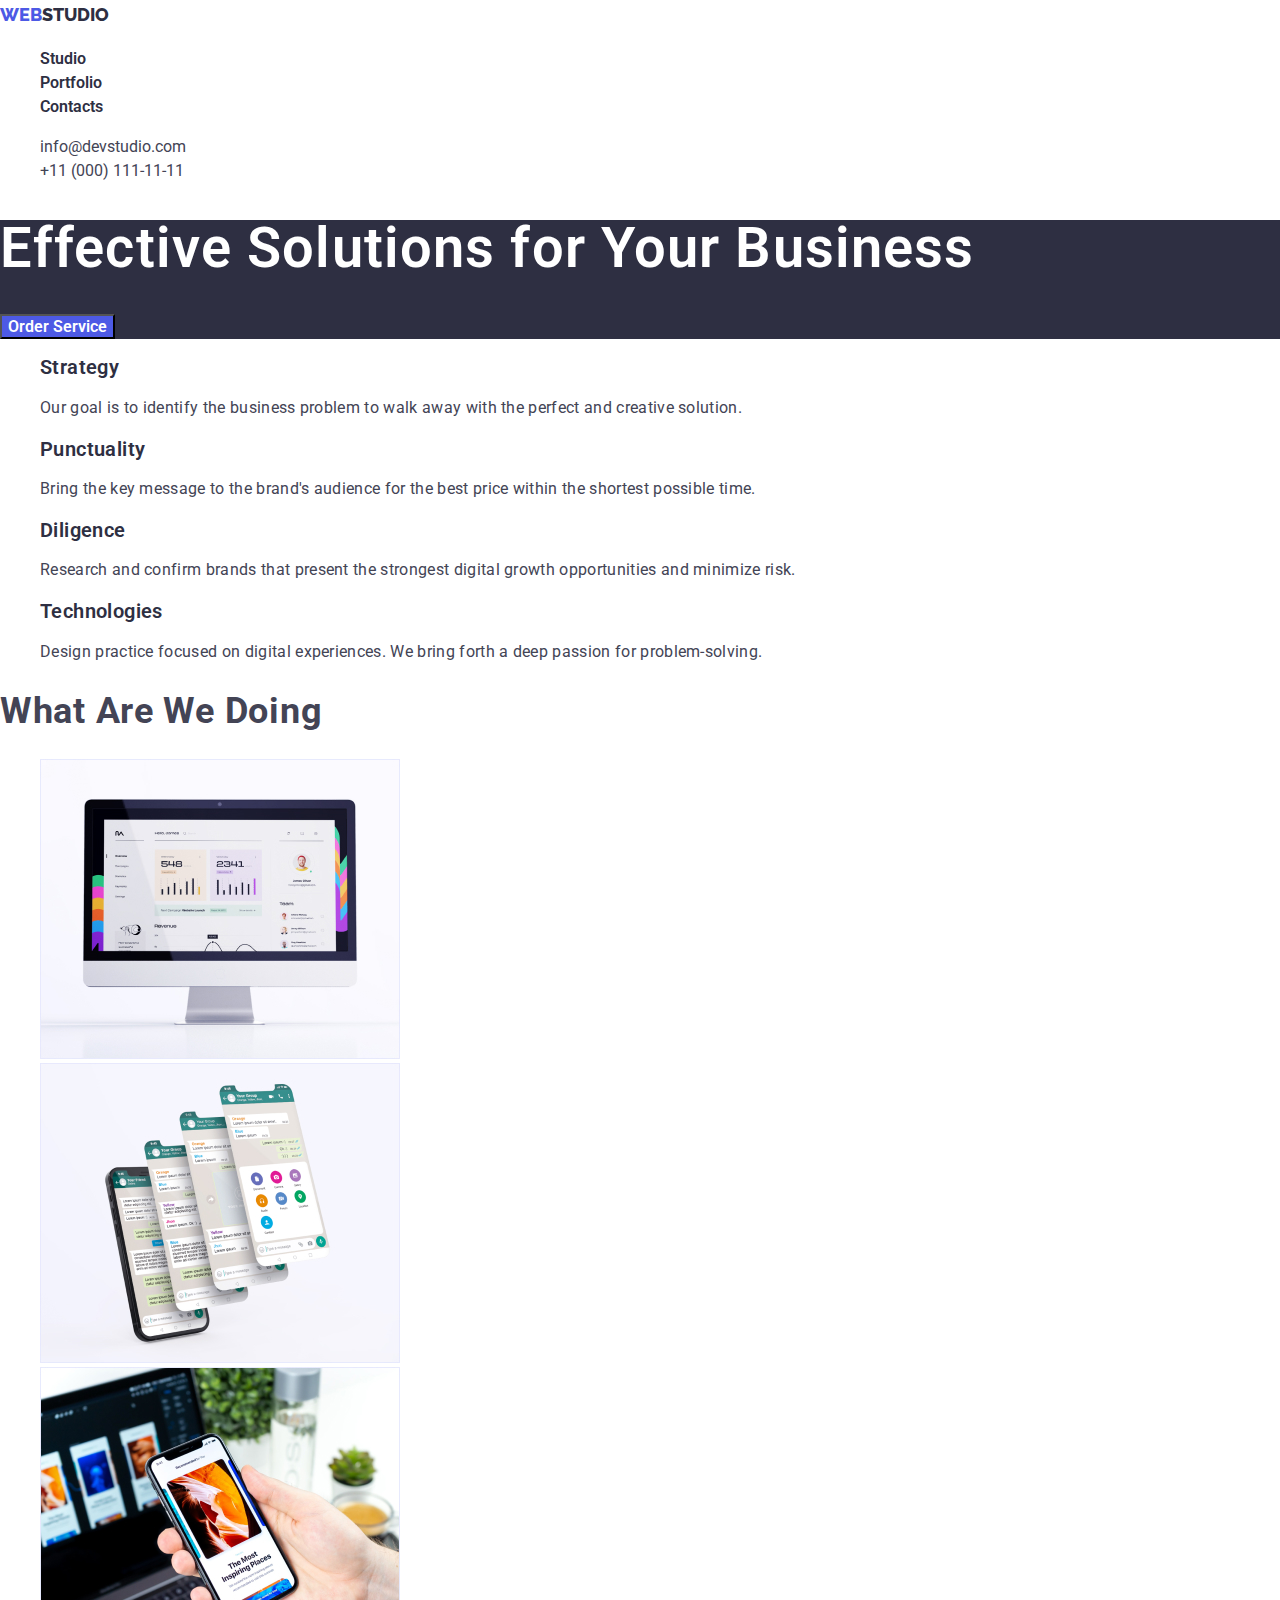
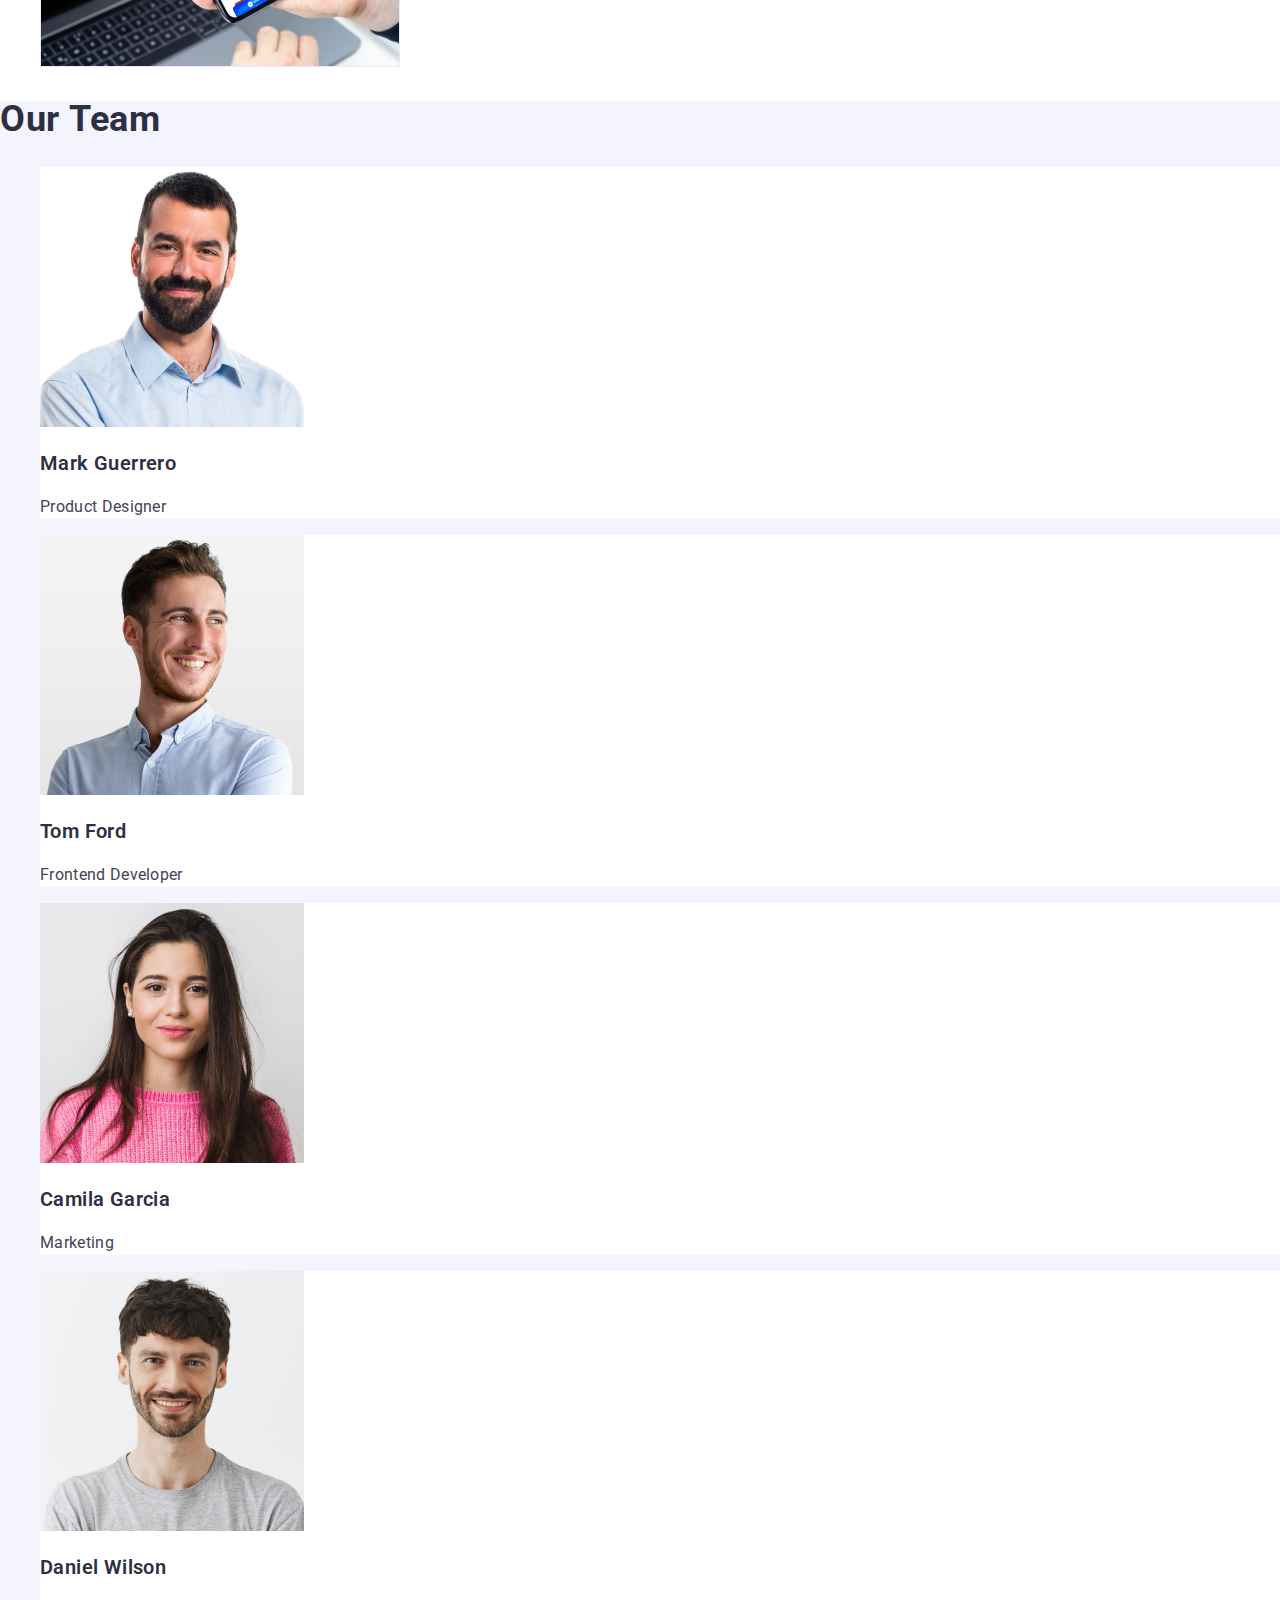
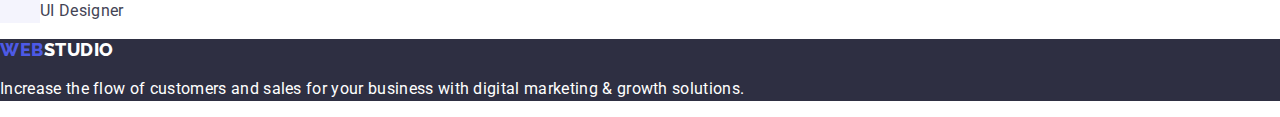
<file: index.html>
<!DOCTYPE html>
<html lang="en">
  <head>
    <meta charset="UTF-8" />
    <meta http-equiv="X-UA-Compatible" content="IE=edge" />
    <meta name="viewport" content="width=device-width, initial-scale=1.0" />
    <title>Web Studio</title>
    <link rel="stylesheet" href="css/styles.css" />
    <link
      href="https://fonts.googleapis.com/css2?family=Raleway:wght@800&family=Roboto:wght@400;500;700;900&display=swap"
      rel="stylesheet"
    />
  </head>
  <body class="body">
    <header class="header">
      <nav class="header-navigation">
        <a class="header-link" href="index.html">Web<span>Studio</span></a>
        <ul class="header-list">
          <li class="header-item"><a class="nav-link" href="#">Studio</a></li>
          <li class="header-item"><a class="nav-link" href="portfolio.html">Portfolio</a></li>
          <li class="header-item"><a class="nav-link" href="#">Contacts</a></li>
        </ul>
      </nav>
      <ul class="header-list">
        <li class="header-item">
          <a class="contacts" href="mailto:info@devstudio.com">info@devstudio.com</a>
        </li>
        <li class="header-item">
          <a class="contacts" href="tel:+11(000)1111111">+11 (000) 111-11-11</a>
        </li>
      </ul>
    </header>
    <main>
      <section class="section">
        <h1 class="section-title">Effective Solutions for Your Business</h1>
        <button class="section-button" type="button">Order Service</button>
      </section>
      <section class="section2">
        <ul class="section2-list">
          <li class="section2-item">
            <h2 class="title2">Strategy</h2>
            <p class="section2-paragraph">
              Our goal is to identify the business problem to walk away with the perfect and
              creative solution.
            </p>
          </li>
          <li class="section2-item">
            <h2 class="title2">Punctuality</h2>
            <p class="section2-paragraph">
              Bring the key message to the brand's audience for the best price within the shortest
              possible time.
            </p>
          </li>
          <li class="section2-item">
            <h2 class="title2">Diligence</h2>
            <p class="section2-paragraph">
              Research and confirm brands that present the strongest digital growth opportunities
              and minimize risk.
            </p>
          </li>
          <li class="section2-item">
            <h2 class="title2">Technologies</h2>
            <p class="section2-paragraph">
              Design practice focused on digital experiences. We bring forth a deep passion for
              problem-solving.
            </p>
          </li>
        </ul>
      </section>
      <section class="section3">
        <h2 class="section3-title">What are we doing</h2>
        <ul class="section3-list">
          <li class="section3-item">
            <img
              class="section3-img"
              src="img/comp.jpg"
              width="360"
              height="300"
              alt="Монитор с графиком"
            />
          </li>
          <li class="section3-item">
            <img
              class="section3-img"
              src="img/apka.jpg"
              width="360"
              height="300"
              alt="Месенджер(приложение)"
            />
          </li>
          <li class="section3-item">
            <img
              class="section3-img"
              src="img//tel.jpg"
              width="360"
              height="300"
              alt="Телефон с приложением"
            />
          </li>
        </ul>
      </section>
      <section class="section4">
        <h2 class="section4-titlel">Our Team</h2>
        <ul class="section4-list">
          <li class="section4-item">
            <img
              class="section4-img"
              src="img//mark.jpg"
              width="264"
              height="260"
              alt="Работники года"
            />
            <h3 class="section4-title">Mark Guerrero</h3>
            <p class="section4-paragraph">Product Designer</p>
          </li>
          <li class="section4-item">
            <img
              class="section4-img"
              src="img//tom.jpg"
              width="264"
              height="260"
              alt="Работники года"
            />
            <h3 class="section4-title">Tom Ford</h3>
            <p class="section4-paragraph">Frontend Developer</p>
          </li>
          <li class="section4-item">
            <img
              class="section4-img"
              src="img//camila.jpg"
              width="264"
              height="260"
              alt="Работники года"
            />
            <h3 class="section4-title">Camila Garcia</h3>
            <p class="section4-paragraph">Marketing</p>
          </li>
          <li class="section4-item">
            <img
              class="section4-img"
              src="img//danek.jpg"
              width="264"
              height="260"
              alt="Работники года"
            />
            <h3 class="section4-title">Daniel Wilson</h3>
            <p class="section4-paragraph">UI Designer</p>
          </li>
        </ul>
      </section>
    </main>
    <footer class="footer">
      <a class="footer-link" href="index.html">Web<span>Studio</span></a>
      <p class="footer-paragraph">
        Increase the flow of customers and sales for your business with digital marketing & growth
        solutions.
      </p>
    </footer>
  </body>
</html>
</file>
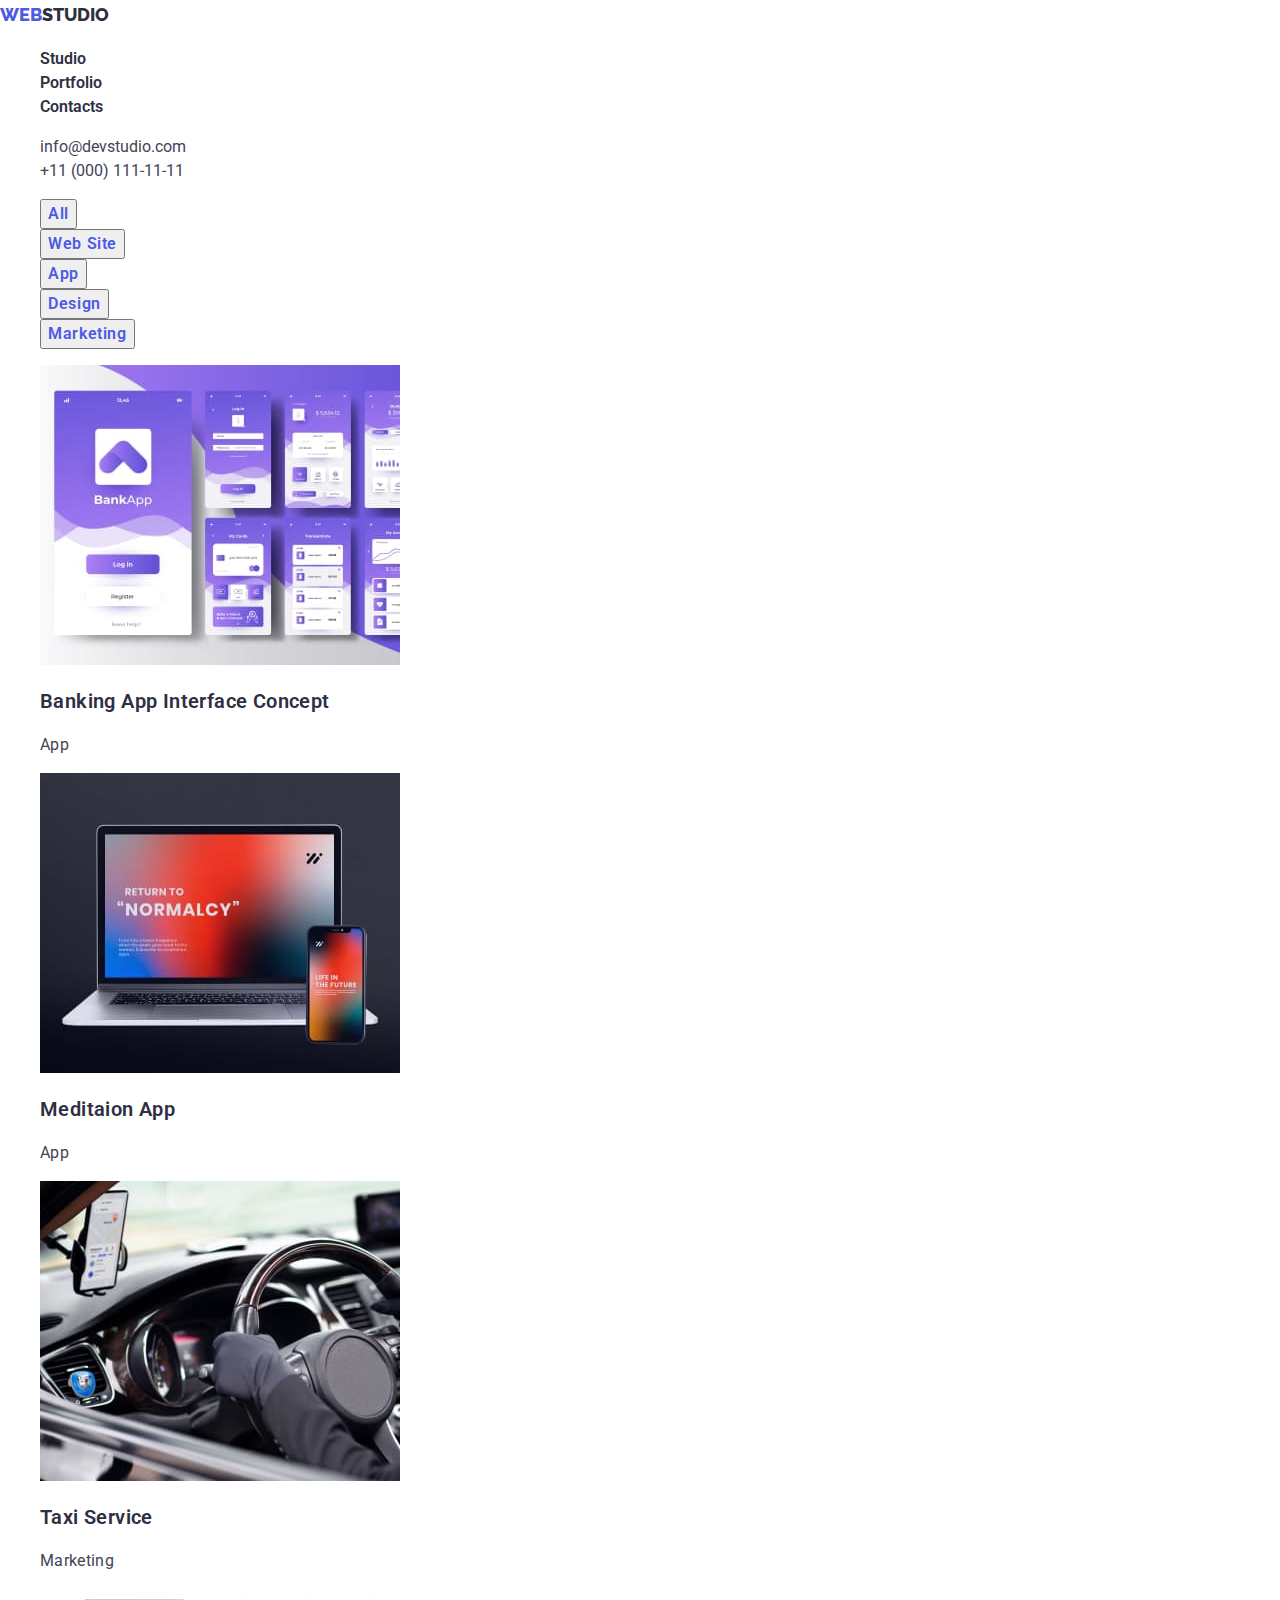
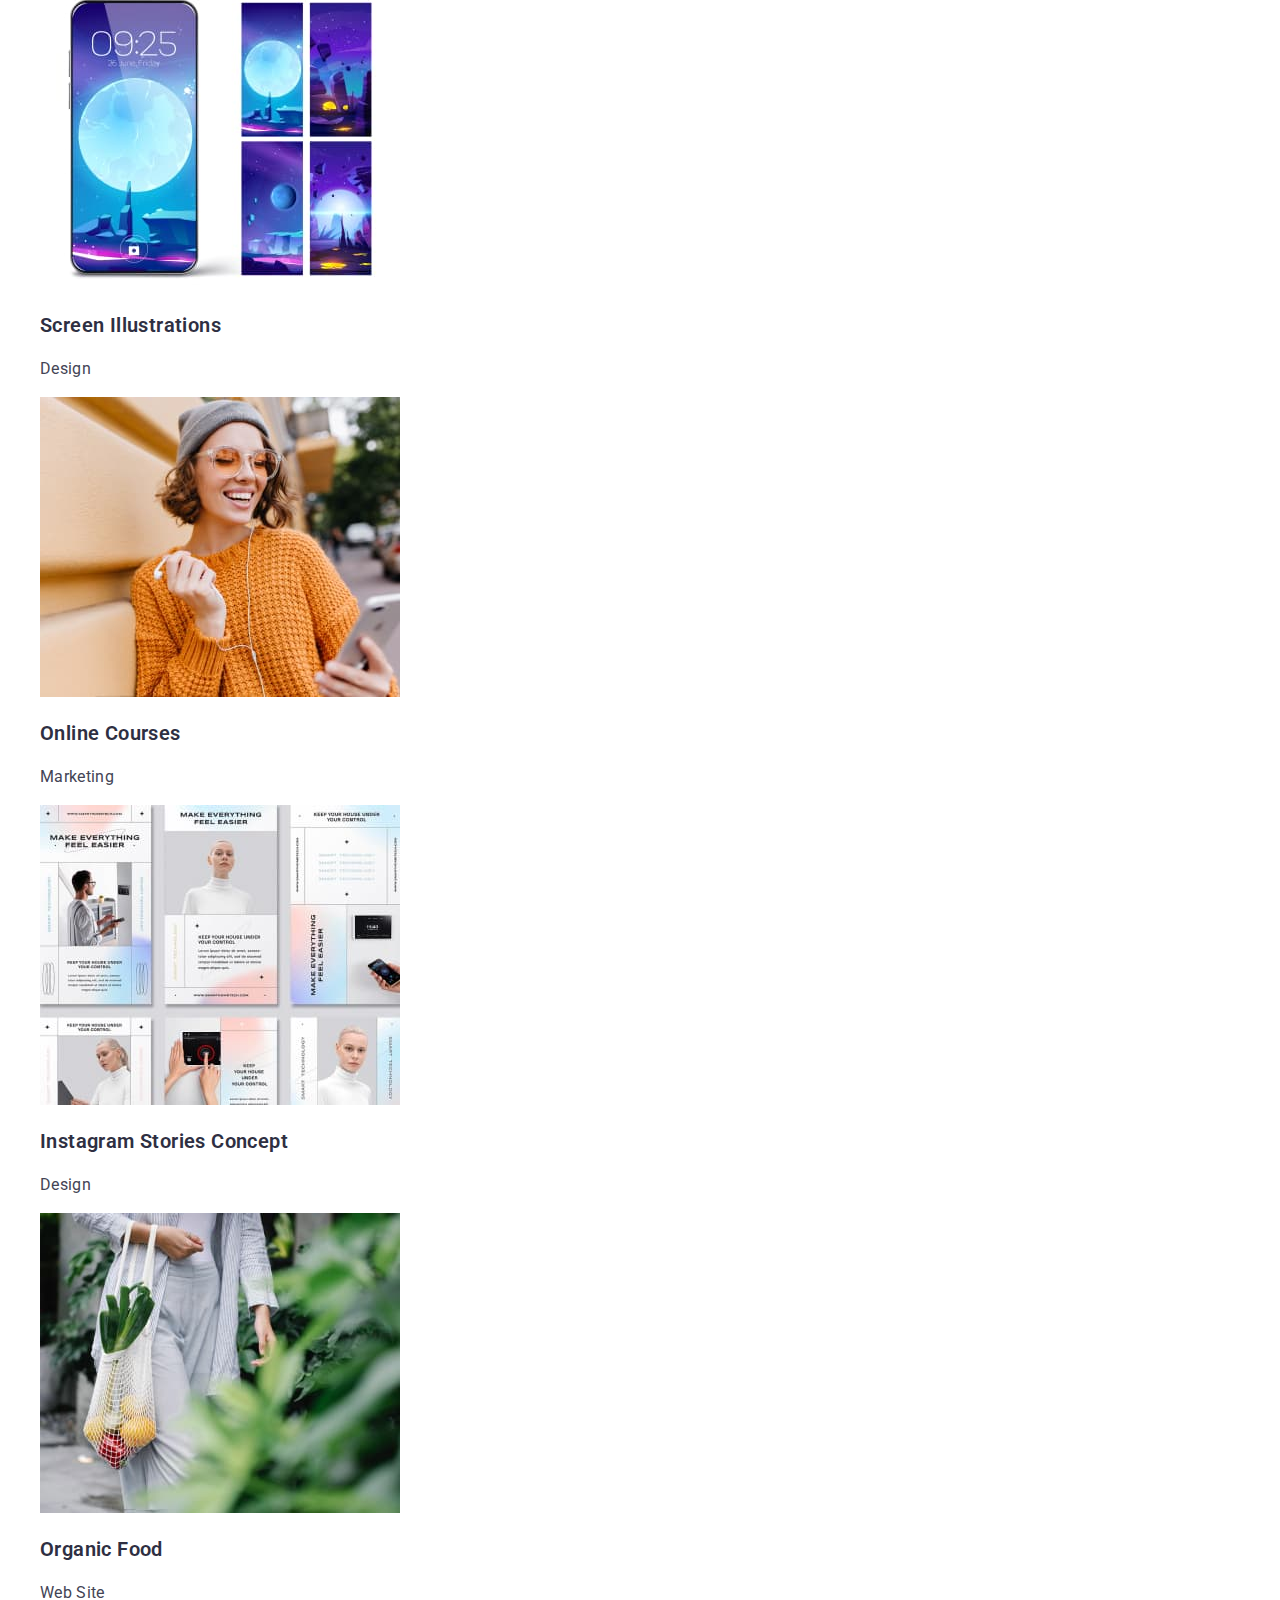
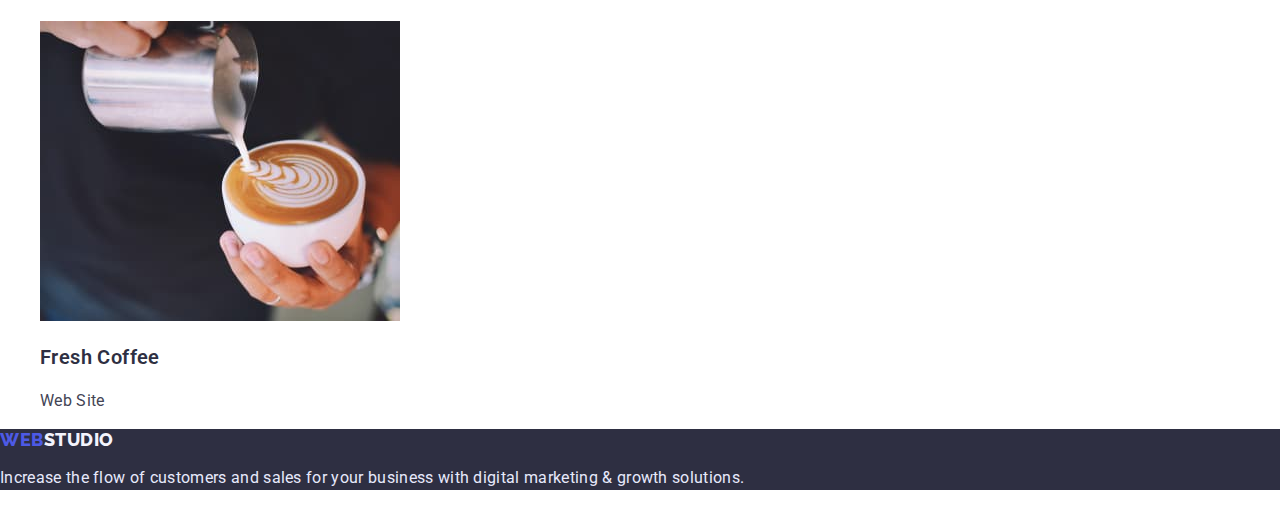
<file: portfolio.html>
<!DOCTYPE html>
<html lang="en">
  <head>
    <meta charset="UTF-8" />
    <meta http-equiv="X-UA-Compatible" content="IE=edge" />
    <meta name="viewport" content="width=device-width, initial-scale=1.0" />
    <title>Document</title>
    <link rel="preconnect" href="https://fonts.googleapis.com" />
    <link rel="preconnect" href="https://fonts.gstatic.com" crossorigin />
    <link
      href="https://fonts.googleapis.com/css2?family=Raleway:wght@800&family=Roboto:wght@400;500;700;900&display=swap"
      rel="stylesheet"
    />
    <link rel="stylesheet" href="css/portfolio.css" />
  </head>

  <body class="body">
    <header class="header">
      <nav class="header-navigation">
        <a class="header-link" href="index.html">Web<span>Studio</span></a>
        <ul class="header-list">
          <li class="header-item"><a class="nav-link" href="index.html">Studio</a></li>
          <li class="header-item"><a class="nav-link" href="portfolio.html">Portfolio</a></li>
          <li class="header-item"><a class="nav-link" href="">Contacts</a></li>
        </ul>
      </nav>
      <ul class="header-list">
        <li class="header-item">
          <a class="contacts" href="mailto:info@devstudio.com">info@devstudio.com</a>
        </li>
        <li class="header-item">
          <a class="contacts" href="tel:+11(000)111-11-11">+11 (000) 111-11-11</a>
        </li>
      </ul>
    </header>
    <main>
      <section class="section">
        <ul class="section-list list">
          <li class="section-item"><button class="section-button" type="button">All</button></li>
          <li class="section-item">
            <button class="section-button" type="button">Web Site</button>
          </li>
          <li class="section-item"><button class="section-button" type="button">App</button></li>
          <li class="section-item"><button class="section-button" type="button">Design</button></li>
          <li class="section-item">
            <button class="section-button" type="button">Marketing</button>
          </li>
        </ul>
      </section>
      <section class="section">
        <ul class="section-list list">
          <li class="section-item">
            <img
              class="section-image"
              src="./img/photo8.jpg"
              alt="photo"
              width="360"
              height="300"
            />
            <h3 class="section-title3">Banking App Interface Concept</h3>
            <p class="section-paragraph">App</p>
          </li>
          <li class="section-item">
            <img
              class="section-image"
              src="./img/photo9.jpg"
              alt="photo"
              width="360"
              height="300"
            />
            <h3 class="section-title3">Meditaion App</h3>
            <p class="section-paragraph">App</p>
          </li>
          <li class="section-item">
            <img
              class="section-image"
              src="./img/photo10.jpg"
              alt="photo"
              width="360"
              height="300"
            />
            <h3 class="section-title3">Taxi Service</h3>
            <p class="section-paragraph">Marketing</p>
          </li>
          <li class="section-item">
            <img
              class="section-image"
              src="./img/photo11.jpg"
              alt="photo"
              width="360"
              height="300"
            />
            <h3 class="section-title3">Screen Illustrations</h3>
            <p class="section-paragraph">Design</p>
          </li>
          <li class="section-item">
            <img
              class="section-image"
              src="./img/photo12.jpg"
              alt="photo"
              width="360"
              height="300"
            />
            <h3 class="section-title3">Online Courses</h3>
            <p class="section-paragraph">Marketing</p>
          </li>
          <li class="section-item"></li>
          <li class="section-item">
            <img
              class="section-image"
              src="./img/photo13.jpg"
              alt="photo"
              width="360"
              height="300"
            />
            <h3 class="section-title3">Instagram Stories Concept</h3>
            <p class="section-paragraph">Design</p>
          </li>
          <li class="section-item">
            <img
              class="section-image"
              src="./img/photo14.jpg"
              alt="photo"
              width="360"
              height="300"
            />
            <h3 class="section-title3">Organic Food</h3>
            <p class="section-paragraph">Web Site</p>
          </li>
          <li class="section-item">
            <img
              class="section-image"
              src="./img/photo15.jpg"
              alt="photo"
              width="360"
              height="300"
            />
            <h3 class="section-title3">Fresh Coffee</h3>
            <p class="section-paragraph">Web Site</p>
          </li>
        </ul>
      </section>
    </main>
    <footer class="footer">
      <a class="footer-link" href="./index.html">Web<span>Studio</span></a>
      <p class="footer-paragraph">
        Increase the flow of customers and sales for your business with digital marketing & growth
        solutions.
      </p>
    </footer>
  </body>
</html>
</file>
<file: css/styles.css>
li {
  list-style: none;
}
body {
  /* font-family: 'Raleway', sans-serif */
  font-family: 'Roboto', sans-serif;
  margin: 0;
  box-sizing: border-box;
  color: var(--main-color);
  background: var(--background-color);
}
:root {
  --main-color: #2e2f42;
  --second-color: #434455;
  --link-color: #4d5ae5;
  --background-color: #fff;
  --section4-color: #f4f4fd;
}
.header {
  background-color: var(--background-color);
}
.header-link {
  text-decoration: none;
  color: var(--link-color);
  text-transform: uppercase;
  font-family: 'Raleway', sans-serif;
  font-weight: 800;
  font-size: 18px;
  line-height: 1.7;
}
.header-link:focus {
  color: var(--link-color);
  background-color: var(--background-color);
}
.header-link span {
  color: var(--main-color);
}

.header-link:hover {
  color: var(--link-color);
}

.nav-link {
  text-decoration: none;
  color: var(--main-color);
  font-weight: 600;
  font-size: 16px;
  line-height: 1.5;
}
.nav-link:hover {
  color: var(--link-color);
}
.nav-link:focus {
  background-color: var(--background-color);
  color: var(--link-color);
}
.contacts {
  font-weight: 400;
  font-size: 16px;
  line-height: 1.5;
  color: var(--second-color);
  text-decoration: none;
}
.contacts:hover {
  color: var(--link-color);
}
.contacts:focus {
  background-color: var(--background-color);
  color: var(--link-color);
}
.section {
  background: var(--main-color);
}
.section-title {
  color: var(--background-color);
  font-family: 'Roboto', sans-serif;
  font-weight: 600;
  font-size: 56px;
  line-height: 1;
  letter-spacing: 0.02em;
}
.section-button {
  cursor: pointer;
  background-color: var(--link-color);
  color: var(--background-color);
  font-family: 'Roboto', sans-serif;
  font-weight: 600;
  font-size: 16px;
  line-height: 1.2;
}
.section-button:hover,
:focus {
  background-color: var(--link-color);
  color: var(--background-color);
}
.title2 {
  font-family: 'Roboto', sans-serif;
  font-weight: 600;
  font-size: 20px;
  line-height: 1.2;
  letter-spacing: 0.02em;
  color: var(--main-color);
}
.section2-paragraph {
  font-family: 'Roboto', sans-serif;
  font-weight: 400;
  font-size: 16px;
  line-height: 1.5;
  letter-spacing: 0.02em;
  color: var(--second-color);
}
.section3-title {
  color: var(--second-color);
  font-family: 'Roboto', sans-serif;
  font-weight: 700; /*  В моем макете font-weight 600 */
  font-size: 36px;
  line-height: 1;
  letter-spacing: 0.02em;
  text-transform: capitalize;
}
.section4 {
  background-color: var(--section4-color);
}
.section4-item {
  background-color: var(--background-color);
}
.section4-titlel {
  color: var(--main-color);
  font-family: 'Roboto', sans-serif;
  font-weight: 700; /*  В моем макете font-weight 600 */
  font-size: 36px;
  line-height: 1;
  letter-spacing: 0.02em;
  text-transform: capitalize;
}
.section4-title {
  font-family: 'Roboto', sans-serif;
  font-weight: 600;
  font-size: 20px;
  line-height: 1.2;
  letter-spacing: 0.02em;
  color: var(--main-color);
}
.section4-paragraph {
  color: var(--second-color);
  font-family: 'Roboto', sans-serif;
  font-weight: 400;
  font-size: 16px;
  line-height: 1.5;
  letter-spacing: 0.02em;
}

.footer {
  background: var(--main-color);
}
.footer-paragraph {
  font-family: 'Roboto', sans-serif;
  font-weight: 400;
  font-size: 16px;
  line-height: 1.5;
  letter-spacing: 0.02em;
  color: var(--background-color);
}
.footer-link {
  letter-spacing: 0.03em;
  font-family: 'Raleway', sans-serif;
  font-weight: 800;
  font-size: 18px;
  line-height: 1.2;
  text-decoration: none;
  text-transform: uppercase;
  color: var(--link-color);
}
.footer-link:focus {
  background-color: var(--main-color);
  color: var(--link-color);
}
.footer-link span {
  color: var(--background-color);
}
.section4-img {
  background-color: var(--background-color);
}
</file>
<file: css/portfolio.css>
li {
  list-style: none;
}
body {
  /* font-family: 'Raleway', sans-serif */
  font-family: 'Roboto', sans-serif;
  margin: 0;
  box-sizing: border-box;
  color: var(--main-color);
  background: var(--background-color);
}
:root {
  --main-color: #2e2f42;
  --second-color: #434455;
  --link-color: #4d5ae5;
  --background-color: #fff;
  --section4-color: #f4f4fd;
  --footer-text: #e7e9fc;
}
.header {
  background-color: var(--background-color);
}
.header-link {
  text-decoration: none;
  color: var(--link-color);
  text-transform: uppercase;
  font-family: 'Raleway', sans-serif;
  font-weight: 800;
  font-size: 18px;
  line-height: 1.7;
}
.header-link:focus {
  color: var(--link-color);
  background-color: var(--background-color);
}
.header-link span {
  color: var(--main-color);
}

.header-link:hover {
  color: var(--link-color);
}

.nav-link {
  text-decoration: none;
  color: var(--main-color);
  font-weight: 600;
  font-size: 16px;
  line-height: 1.5;
}
.nav-link:hover {
  color: var(--link-color);
}
.nav-link:focus {
  background-color: var(--background-color);
  color: var(--link-color);
}
.contacts {
  font-weight: 400;
  font-size: 16px;
  line-height: 1.5;
  color: var(--second-color);
  text-decoration: none;
}
.contacts:hover {
  color: var(--link-color);
}
.contacts:focus {
  background-color: var(--background-color);
  color: var(--link-color);
}
.section-button {
  color: var(--link-color);
  cursor: pointer;
  font-family: 'Roboto', sans-serif;
  font-weight: 600;
  font-size: 16px;
  line-height: 1.5;
  letter-spacing: 0.04em;
}
.section-button:hover,
:focus {
  color: var(--background-color);
  background-color: var(--link-color);
}
.section-title3 {
  font-family: 'Roboto', sans-serif;
  font-weight: 600;
  font-size: 20px;
  line-height: 1.2;
  letter-spacing: 0.02em;
  color: var(--main-color);
}
.section-paragraph {
  font-family: 'Roboto', sans-serif;
  font-weight: 400;
  font-size: 16px;
  line-height: 1.5;
  letter-spacing: 0.02em;
  color: var(--second-color);
}
.footer {
  background: var(--main-color);
}
.footer-paragraph {
  font-family: 'Roboto', sans-serif;
  font-weight: 400;
  font-size: 16px;
  line-height: 1.5;
  letter-spacing: 0.02em;
  color: var(--footer-text);
}
.footer-link {
  letter-spacing: 0.03em;
  font-family: 'Raleway', sans-serif;
  font-weight: 800;
  font-size: 18px;
  line-height: 1.2;
  text-decoration: none;
  text-transform: uppercase;
  color: var(--link-color);
}
.footer-link:focus {
  background-color: var(--main-color);
}
.footer-link span {
  color: var(--section4-color);
}
</file>
